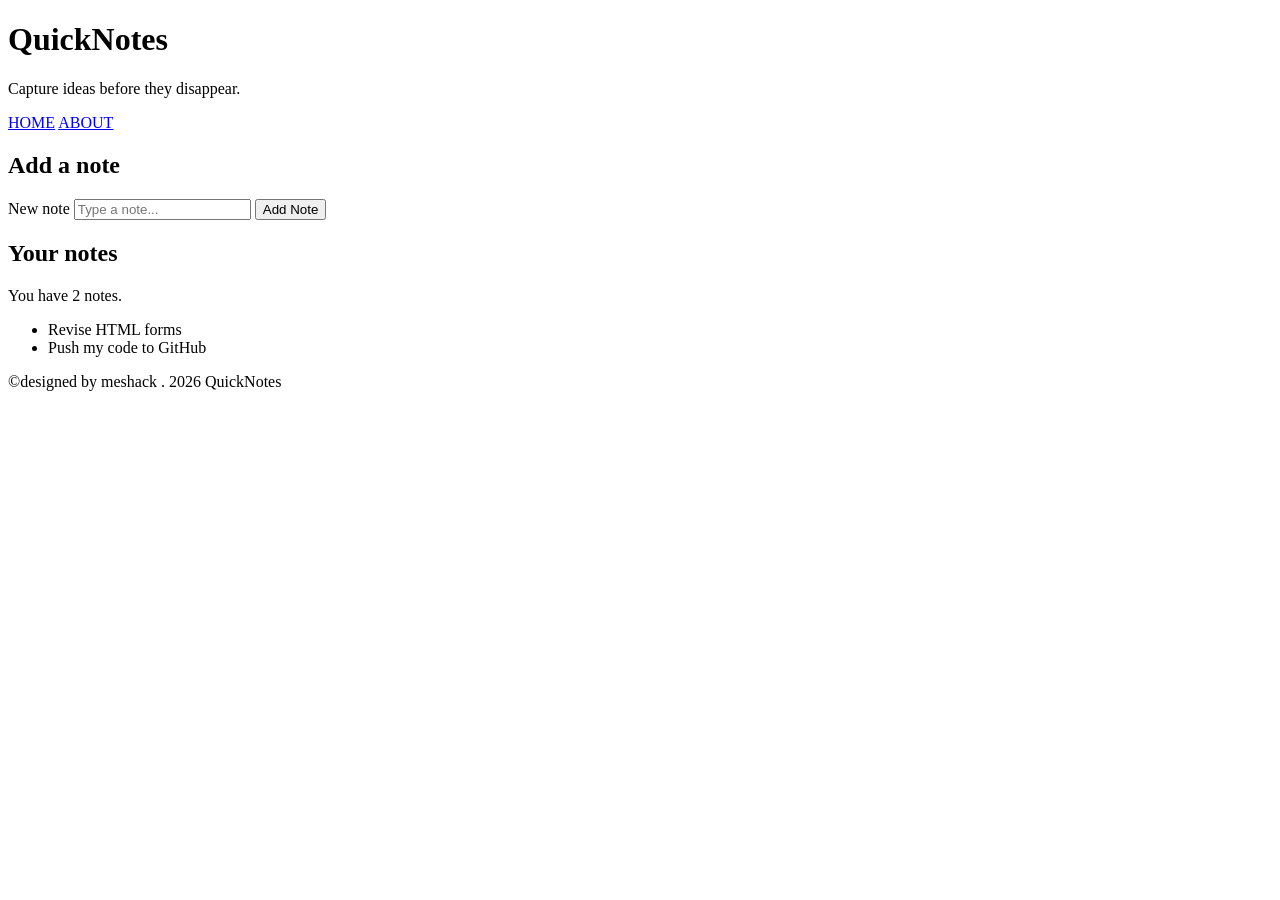
<file: index.html>
<!DOCTYPE html>
<html lang="en">
<head>
    <meta charset="UTF-8">
    <meta name="viewport" content="width=device-width, initial-scale=1.0">
    <title>QuickNotes</title>
</head>
   <body>
<header>
    <h1>QuickNotes</h1>
    <p>Capture ideas before they disappear.</p>

    <nav>
        <a href="index.html">HOME</a>
        <a href="about.html">ABOUT</a>
    </nav>
</header>
 
    <main>
      <section>
        <h2>Add a note</h2>
        <form id="note-form">
          <label for="note-input">New note</label>
          <input type="text" id="note-input" placeholder="Type a note..." />
          <button type="submit">Add Note</button>
        </form>
      </section>
 
      <section>
        <h2>Your notes</h2>
        <p id="note-count">You have 2 notes.</p>
        <ul id="notes-list">
          <li>Revise HTML forms</li>
          <li>Push my code to GitHub</li>
        </ul>
      </section>
    </main>
 
    <footer>
      <p>&copy;designed by meshack . 2026 QuickNotes</p>
    </footer>
  </body> 
</html>
</file>
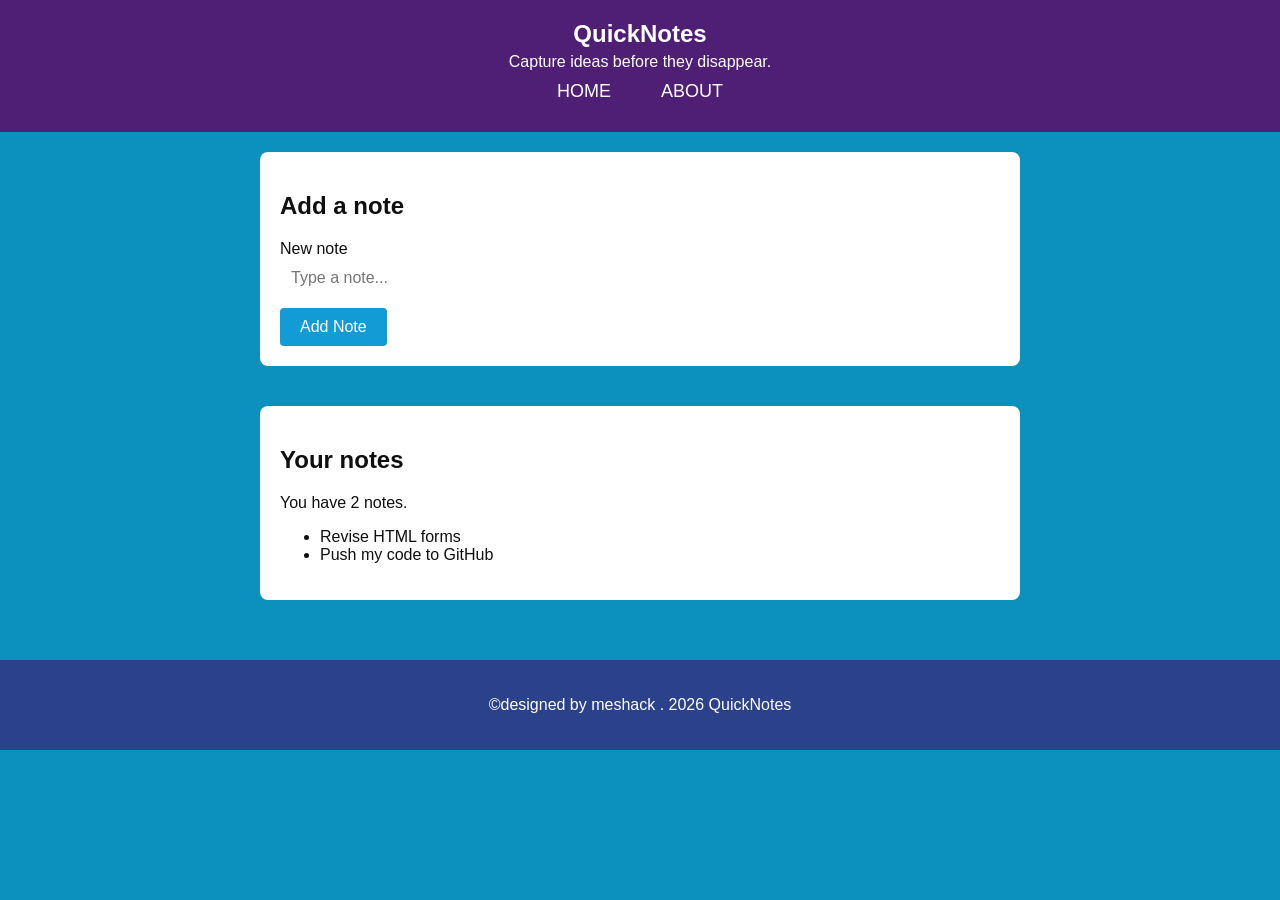
<file: day-2/index.html>
<!doctype html>
<html lang="en">
  <head>
    <meta charset="UTF-8" />
    <meta name="viewport" content="width=device-width, initial-scale=1.0" />
    <title>QuickNotes</title>
    <link rel="stylesheet" href="style.css">
  </head>
  <body>
    <header>
      <h1>QuickNotes</h1>
      <p>Capture ideas before they disappear.</p>

      <nav>
        <a href="index.html">HOME</a>
        <a href="about.html">ABOUT</a>
      </nav>
    </header>

    <main>
      <section>
        <h2>Add a note</h2>
        <form id="note-form">
          <label for="note-input">New note</label>
          <input type="text" id="note-input" placeholder="Type a note..." />
          <button type="submit">Add Note</button>
        </form>
      </section>

      <section>
        <h2>Your notes</h2>
        <p id="note-count">You have 2 notes.</p>
        <ul id="notes-list">
          <li>Revise HTML forms</li>
          <li>Push my code to GitHub</li>
        </ul>
      </section>
    </main>

    <footer>
      <p>&copy;designed by meshack . 2026 QuickNotes</p>
    </footer>
  </body>
</html>
</file>
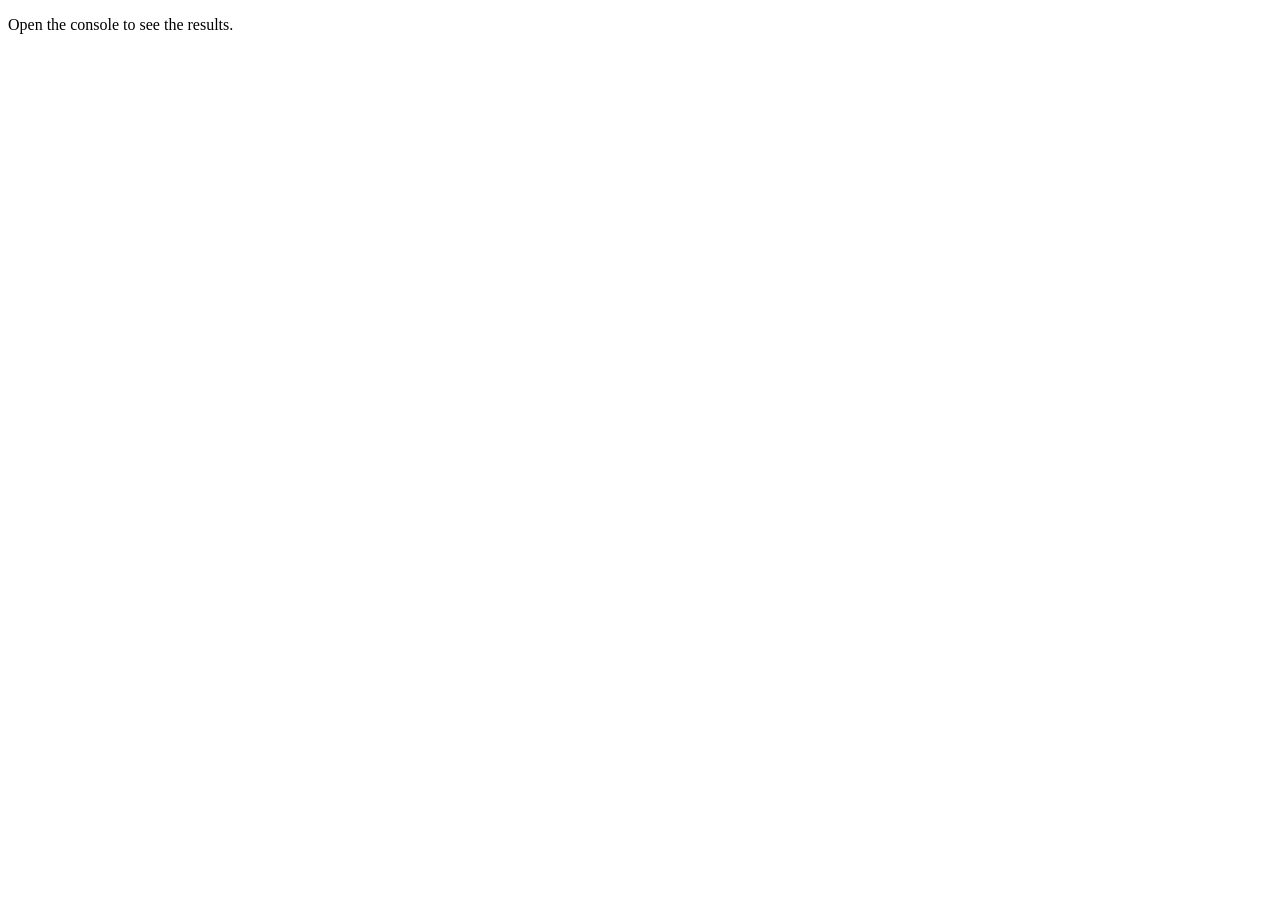
<file: day-3/index.html>
<!DOCTYPE html>
<html lang="en">
<head>
    <meta charset="UTF-8">
    <meta name="viewport" content="width=device-width, initial-scale=1.0">
    <title>note toolkit</title>
    <script src="script.js" defer></script>
</head>
<body>
    <p>Open the console to see the results.</p>
</body>
</html>
</file>
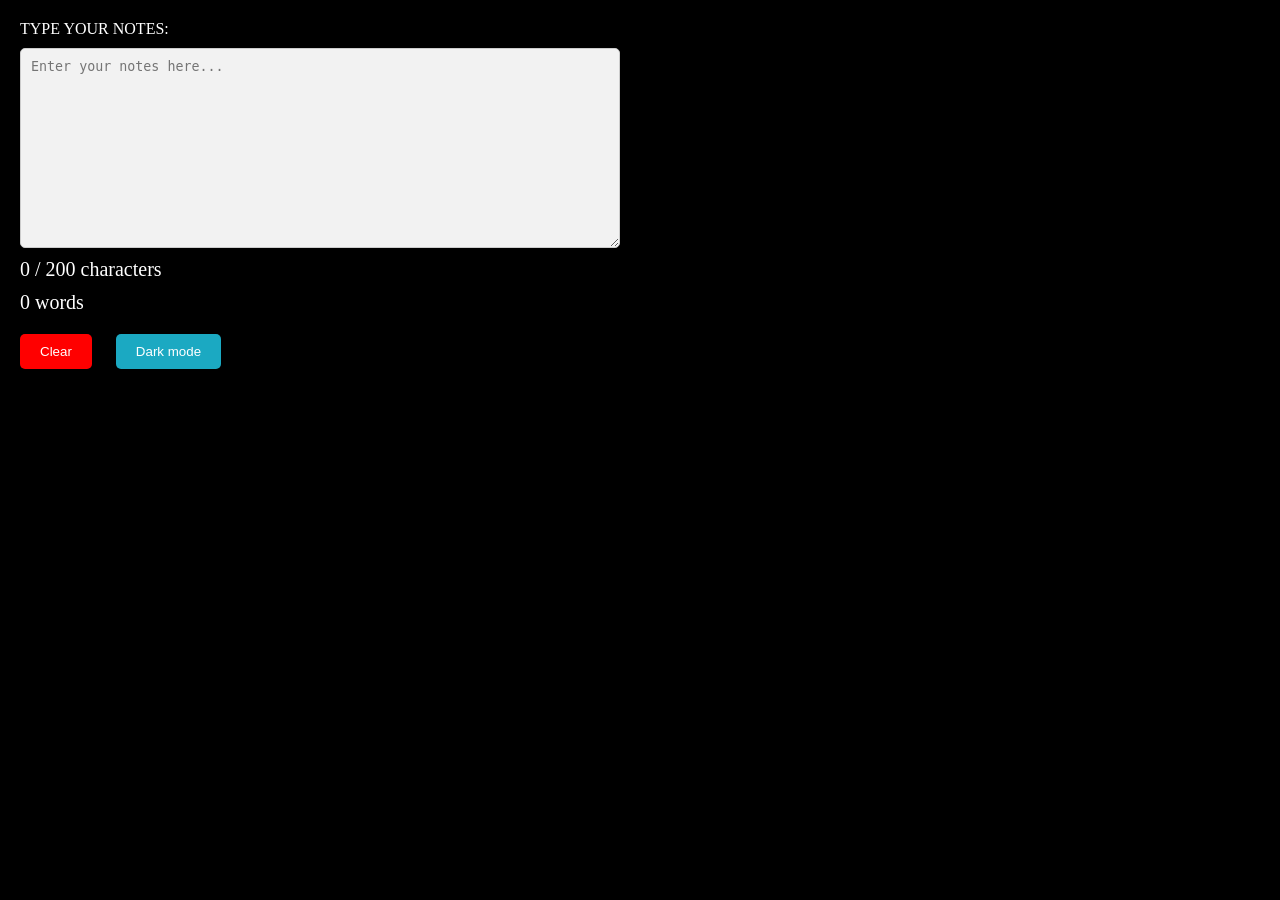
<file: day-4/index.html>
<!doctype html>
<html lang="en">
  <head>
    <meta charset="UTF-8" />
    <meta name="viewport" content="width=device-width, initial-scale=1.0" />
    <title>day 4</title>
    <link rel="stylesheet" href="style.css" />
  </head>
  <body>
    <label for="note-text">TYPE YOUR NOTES:</label>
    <textarea id="note-text" placeholder="Enter your notes here..."></textarea>
    <p id="char-count">0 to 200 characters</p>
    <p id="word-count">Words: 0</p>
    <button id="clear-btn">Clear</button>
    <button id="theme-toggle">dark mode</button>

    <script src="script.js"></script>
  </body>
</html>
</file>
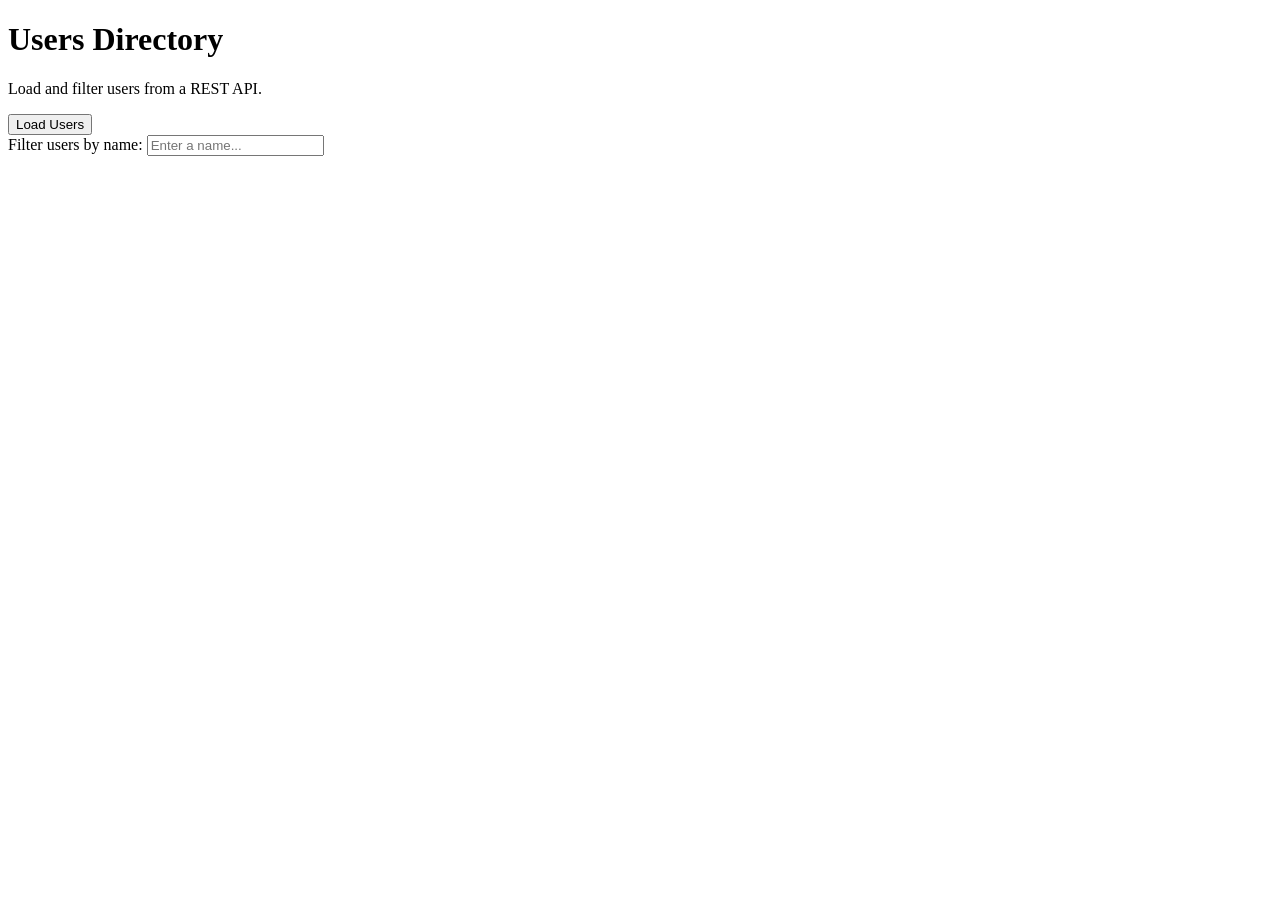
<file: day-5/index.html>
<!DOCTYPE html>
<html lang="en">
<head>
    <meta charset="UTF-8">
    <meta name="viewport" content="width=device-width, initial-scale=1.0">
    <title>Day 5 - Fetch Users</title>
    <script src="users.js" defer></script>
</head>
<body>
    <header>
        <h1>Users Directory</h1>
        <p>Load and filter users from a REST API.</p>
    </header>

    <main>
        <button id="load-users" type="button">Load Users</button>

        <div>
            <label for="filter-input">Filter users by name:</label>
            <input
                type="text"
                id="filter-input"
                placeholder="Enter a name..."
            >
        </div>

        <p id="status" role="status" aria-live="polite"></p>

        <ul id="users-list"></ul>
    </main>
</body>
</html>
</file>
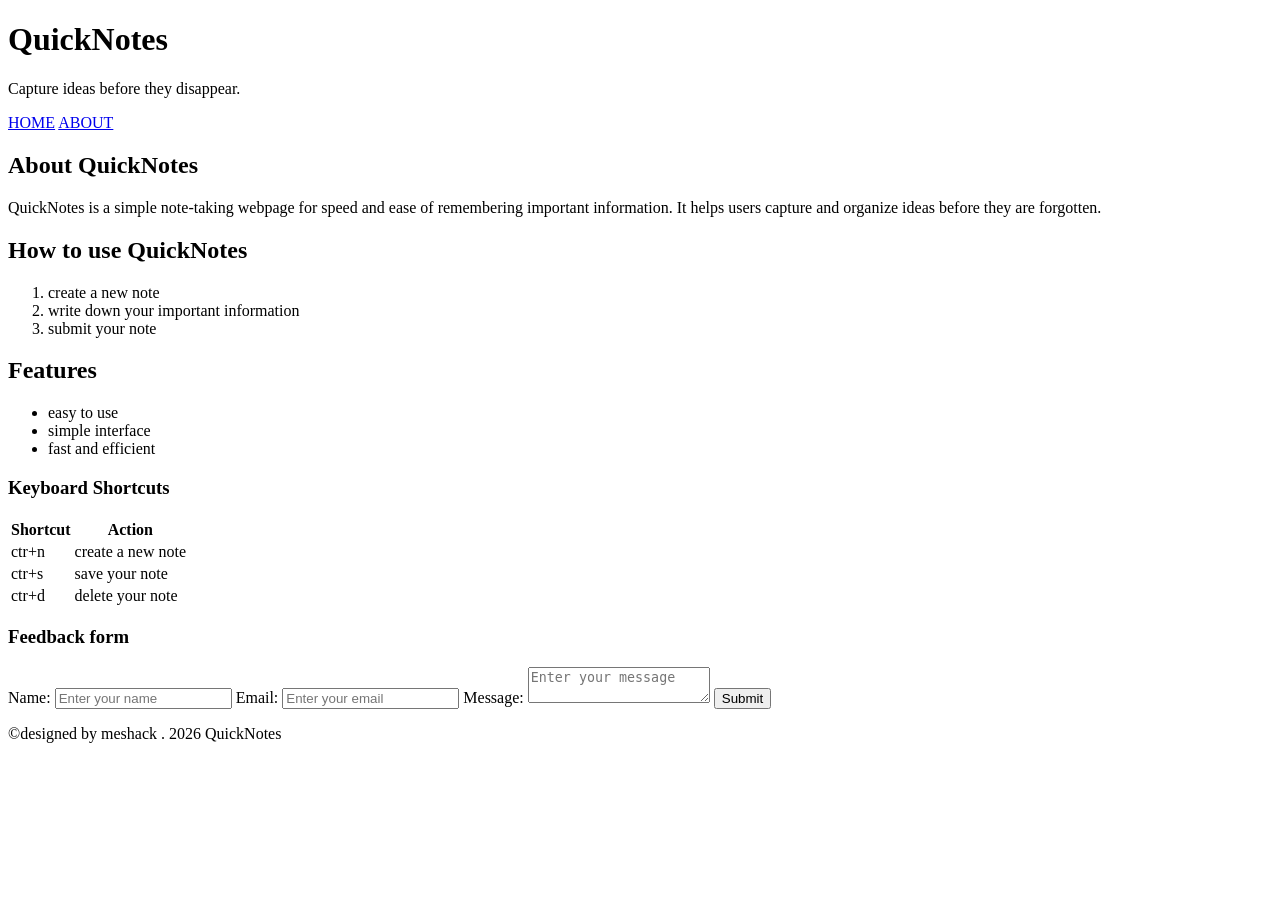
<file: about.html>
<!DOCTYPE html>
<html lang="en">
<head>
    <meta charset="UTF-8">
    <meta name="viewport" content="width=device-width, initial-scale=1.0">
    <title>QuickNotes</title>
</head>
<body>
<header>
    <h1>QuickNotes</h1>
    <p>Capture ideas before they disappear.</p>

    <nav>
        <a href="index.html">HOME</a>
        <a href="about.html">ABOUT</a>
    </nav>
</header>
    <main>
        <h2>About QuickNotes</h2>
        <p>QuickNotes is a simple note-taking webpage for speed and ease of remembering important information. It helps users capture and organize ideas before they are forgotten.</p>
        <section>
            <h2>How to use QuickNotes</h2>
            <ol>
                <li>create a new note</li>
                <li>write down your important information</li>
                <li>submit your note</li>
            </ol>

        </section>
        <section>
            <h2>Features</h2>
            <ul>
                <li>easy to use</li>
                <li>simple interface</li>
                <li>fast and efficient</li>
            </ul>
        </section>
        <section>
            <h3>Keyboard Shortcuts</h3>
            <table>
                <thead>
                    <tr>
                        <th>Shortcut</th>
                        <th>Action</th>
                    </tr>
                </thead>
                <tbody>
                    <tr>
                        <td>ctr+n</td>
                        <td>create a new note</td>
                    </tr>
                    <tr>
                        <td>ctr+s</td>
                        <td>save your note</td>
                    </tr>
                    <tr>
                        <td>ctr+d</td>
                        <td>delete your note</td>
                    </tr>             </tbody>
            </table>
        </section> 
        <section>
            <h3>Feedback form</h3>
            <form>
                <label for="name" >Name:</label>

                <input type="text" id="name" placeholder="Enter your name" required>
                <label for="email">Email:</label>
                <input type="email" id="email" placeholder="Enter your email" required>
                <label for ="message">Message:</label>
                <textarea id="message" placeholder="Enter your message" required></textarea>
                <button type="submit">Submit</button>
            </form>
        </section> 
        <footer>
            <p>&copy;designed by meshack . 2026 QuickNotes</p>
        </footer>  
    </main>
</body>
</html>
</file>
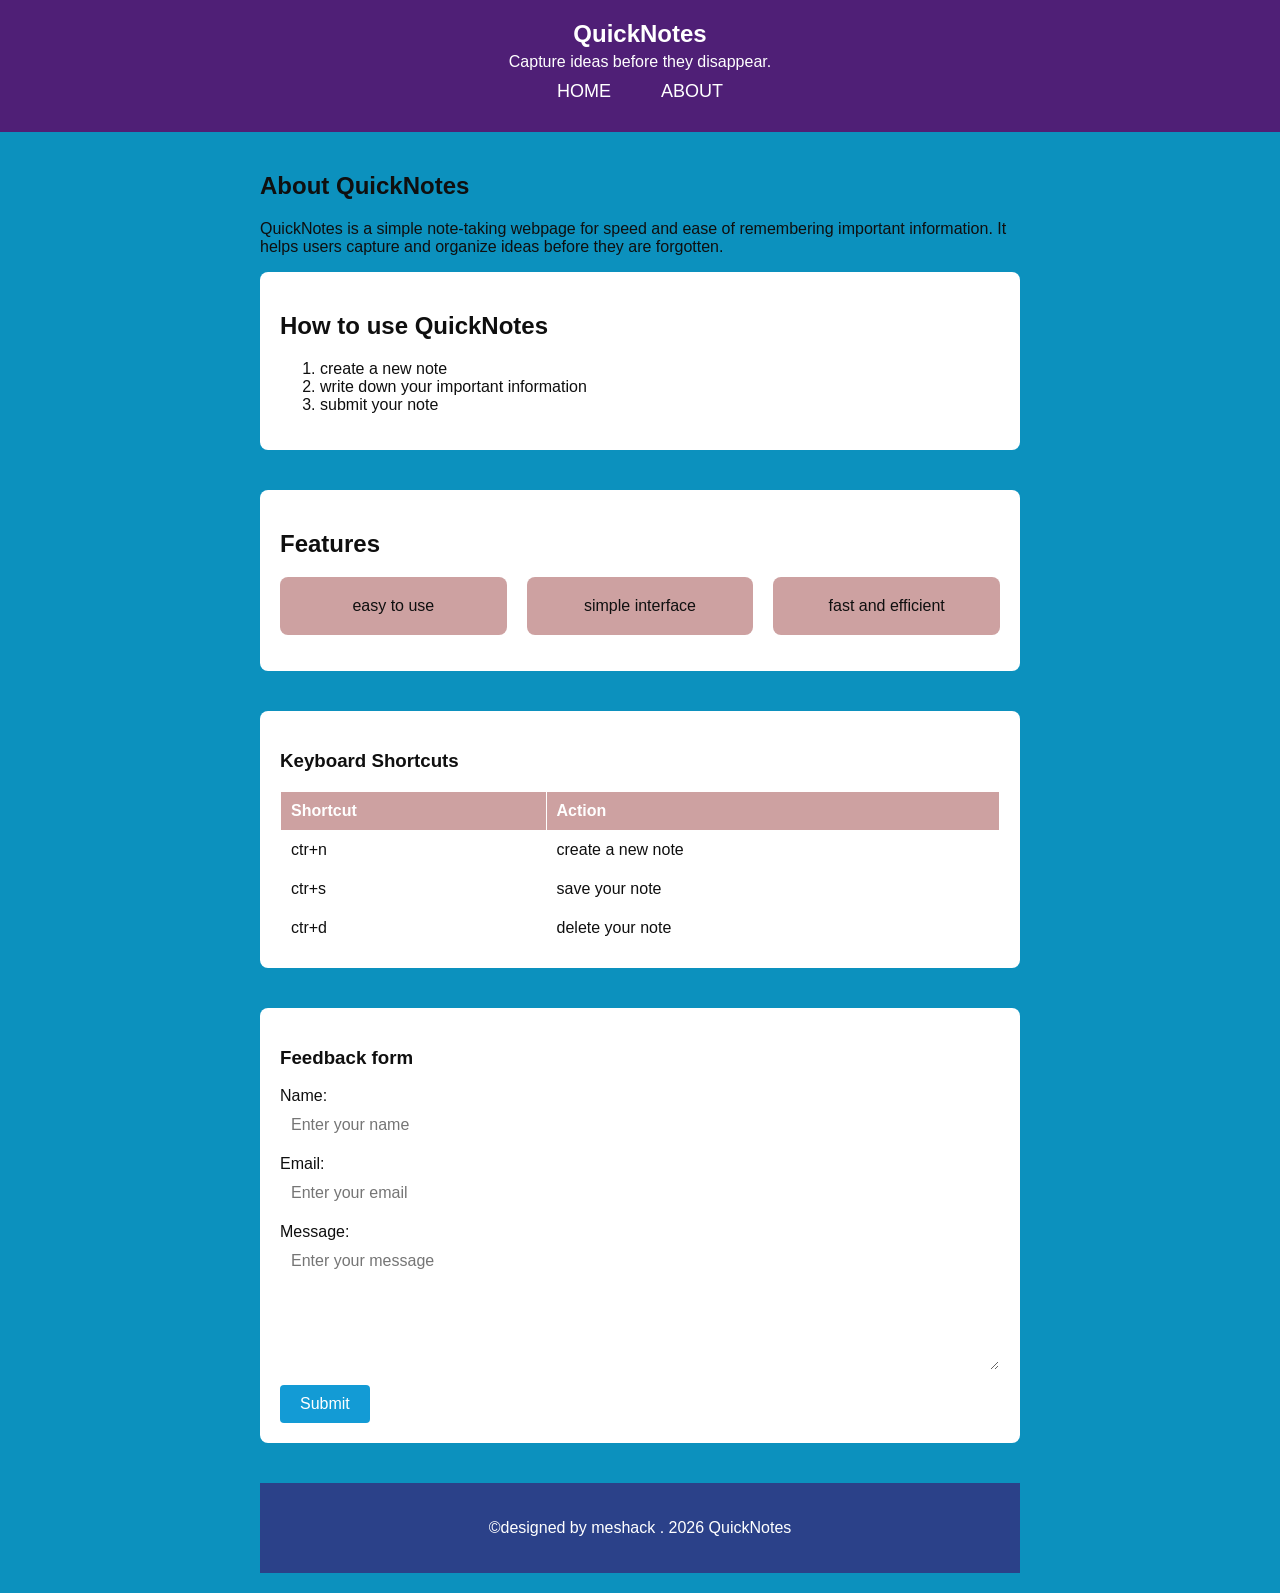
<file: day-2/about.html>
<!doctype html>
<html lang="en">
  <head>
    <meta charset="UTF-8" />
    <meta name="viewport" content="width=device-width, initial-scale=1.0" />
    <title>QuickNotes</title>
    <link rel="stylesheet" href="style.css">
  </head>
  <body>
    <header>
      <h1>QuickNotes</h1>
      <p>Capture ideas before they disappear.</p>

      <nav>
        <a href="index.html">HOME</a>
        <a href="about.html">ABOUT</a>
      </nav>
    </header>
    <main>
      <h2>About QuickNotes</h2>
      <p>
        QuickNotes is a simple note-taking webpage for speed and ease of
        remembering important information. It helps users capture and organize
        ideas before they are forgotten.
      </p>
      <section>
        <h2>How to use QuickNotes</h2>
        <ol>
          <li>create a new note</li>
          <li>write down your important information</li>
          <li>submit your note</li>
        </ol>
      </section>
      <section>
        <h2>Features</h2>
        <ul class="features">
          <li>easy to use</li>
          <li>simple interface</li>
          <li>fast and efficient</li>
        </ul>
      </section>
      <section>
        <h3>Keyboard Shortcuts</h3>
        <table>
          <thead>
            <tr>
              <th>Shortcut</th>
              <th>Action</th>
            </tr>
          </thead>
          <tbody>
            <tr>
              <td>ctr+n</td>
              <td>create a new note</td>
            </tr>
            <tr>
              <td>ctr+s</td>
              <td>save your note</td>
            </tr>
            <tr>
              <td>ctr+d</td>
              <td>delete your note</td>
            </tr>
          </tbody>
        </table>
      </section>
      <section>
        <h3>Feedback form</h3>
        <form>
          <label for="name">Name:</label>

          <input type="text" id="name" placeholder="Enter your name" required />
          <label for="email">Email:</label>
          <input
            type="email"
            id="email"
            placeholder="Enter your email"
            required
          />
          <label for="message">Message:</label>
          <textarea
            id="message"
            placeholder="Enter your message"
            required
          ></textarea>
          <button type="submit">Submit</button>
        </form>
      </section>
      <footer>
        <p>&copy;designed by meshack . 2026 QuickNotes</p>
      </footer>
    </main>
  </body>
</html>
</file>
<file: day-2/style.css>
*{
    box-sizing: border-box;

}
body{
    margin: 0;
    padding: 0;
    font-family: Arial, Helvetica, sans-serif;
    background-color: #0c91be;
    color: #0f0f0f;
}
header{
    background-color: #4f1f76;
    color: #fff;
    padding: 20px 10px;
    text-align: center;
}
header h1{
    margin: 0;
    font-size: 24px;

}
header p{
    margin: 5px 0 0;
    font-size: 16px;
}
nav{
    display: flex;
    justify-content: center;
    gap: 20px;

}
nav a{
    text-decoration: none;
    color: #fff;
    padding: 10px 15px;
    font-size: 18px;
    transition: background-color 0.3s,color 0.3s;
}
nav a:hover{
    background-color: #d3840d;
    color: #12c46e;
    border-radius: 5px;
}
main{
    padding: 20px;
    max-width: 800px;
    margin: 0 auto; 
}
section{
    margin-bottom: 40px;
    background-color: #fff;
    padding: 20px;
    border-radius: 8px;
}
.features{
    display:grid;
    grid-template-columns: repeat(auto-fit, minmax(200px, 1fr));
    gap: 20px;
    padding: 0;
    list-style: none;
}
.features li{
    background-color: #cda1a1;
    padding: 20px;
    border-radius: 8px;
    text-align: center;
}
table{
    width: 100%;
    border-collapse: collapse;
}
th, td{
    border: 1px solid #fff;
    padding: 10px;
    text-align: left;
}
th{
    background-color: #cda1a1;
    color: #fff;
}
input, textarea{
    width: 100%;
    padding: 10px;
    margin-bottom: 10px;
    border: 1px solid #fff;
    border-radius: 4px;
    font:inherit;
}
textarea{
    min-height: 130px;
    resize: vertical;
}
button{
    background-color: #139bd5;
    color: #fff;
    border: none;
    padding: 10px 20px;
    cursor: pointer;
    font-size: 16px;
    border-radius: 4px;
}
button:hover{
    background-color: #040cf6;
    color: #cda1a1;
}   

footer{
    background-color: #2b4189;
    color: #fff;
    text-align: center;
    padding: 20px 10px;
}
@media (max-width: 600px){
    nav{
        flex-direction: column;
        gap: 10px;
    }
    header h1{
    font-size: 20px;

    }
    main{
        padding: 10px;
        margin: 0 10px;
    }
    section{
        padding: 15px;
    }



}
</file>
<file: day-4/style.css>
* {
    margin: 0;
    padding: 0;
    box-sizing: border-box;
}

:root {
    --background: black;
    --text: white;
    --input-background: #f2f2f2;
    --input-text: rgb(90, 85, 85);
    --border: #ccc;
    --button-background: #1ba9c2;
    --button-text: white;
}

body.dark {
    --background: #f2f2f2;
    --text: black;
    --input-background: #9b9a9a;
    --input-text: white;
    --border: #555;
    --button-background: #1ba9c2;
    --button-text: white;
}

body {
    min-height: 100vh;
    background-color: var(--background);
    color: var(--text);
    padding: 20px;
}

#note-text {
    display: block;
    padding: 10px;
    margin: 10px 0;
    background-color: var(--input-background);
    color: black;
    border-radius: 5px;
    border: 1px solid var(--border);
    width: 600px;
    max-width: 100%;
    height: 200px;
}

#char-count {
    margin: 10px 0;
    font-size: 20px;
}

#word-count {
    margin: 10px 0;
    font-size: 20px;
}

.warning {
    color: orange;
}

.over {
    color: red;
    font-weight: bold;
}

#clear-btn {
    margin: 10px 10px 10px 0;
    padding: 10px 20px;
    background-color: red;
    color: white;
    border: none;
    border-radius: 5px;
    cursor: pointer;
}

#theme-toggle {
    margin: 10px;
    padding: 10px 20px;
    background-color: var(--button-background);
    color: var(--button-text);
    border: none;
    border-radius: 5px;
    cursor: pointer;
}
</file>
